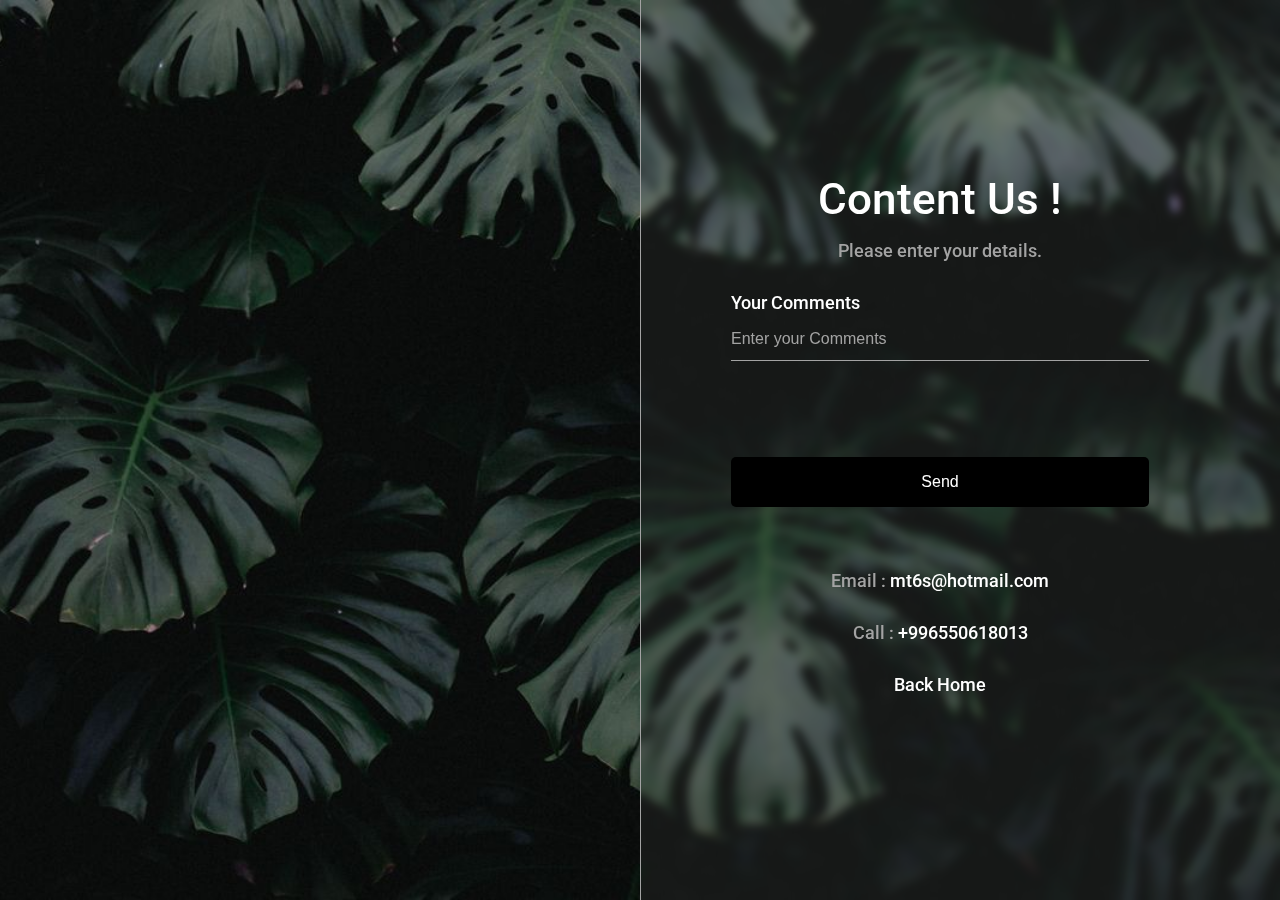
<file: Info.html>
<!DOCTYPE html>
<html lang="en">
  <head>
    <title>Explre Saudi</title>
  </head>
  <body>
    <div class="container">
      <div class="content">
        <h1>Content Us !</h1>
        <p>Please enter your details.</p>
        <form action="/">
          <div class="input__group">
            <label for="comment">Your Comments</label>
            <input type="anything" placeholder="Enter your Comments" />
          </div>
          
          <div class="actions">
            <div>
              
              <span></span>
            </div>
            
          </div>
          <a href="Index.HTML"> <button> </a> <a href="Index.HTML">Send</button> </a>
        </form> 
        
        <p>Email : <a href="https://outlook.live.com/mail/0/inbox">mt6s@hotmail.com </a></p>
        <p>Call : <a href="#">+996550618013</a></p>
        <p><a href="Index.HTML">Back Home</a></p>
      </div>
    </div>
    <style>
      @import url("https://fonts.googleapis.com/css2?family=Roboto:ital,wght@0,100;0,300;0,400;0,500;0,700;0,900;1,100;1,300;1,400;1,500;1,700;1,900&display=swap");

:root {
  --text-dark: #000000;
  --text-light: #a3a3a3;
  --white: #ffffff;
  --max-width: 1200px;
}

* {
  margin: 0;
  padding: 0;
  box-sizing: border-box;
}

a {
  color: var(--white);
  text-decoration: none;
}

body {
  font-family: "Roboto", sans-serif;
  background-image: url("50C.jpg");
  background-position: center center;
  background-size: cover;
  background-repeat: no-repeat;
}

.container {
  display: grid;
  position: relative;
  isolation: isolate;
}

.container::before {
  position: absolute;
  content: "";
  top: 0;
  height: 100%;
  width: 100%;
  grid-column: 1/2;
  backdrop-filter: blur(5px);
  background-color: rgba(255, 255, 255, 0.05);
  z-index: -1;
}

.content {
  min-height: 100vh;
  width: 100%;
  max-width: 450px;
  margin-inline: auto;
  padding: 1rem;
  display: flex;
  justify-content: center;
  flex-direction: column;
}

.content h1 {
  margin-bottom: 1rem;
  font-size: 2.75rem;
  font-weight: 500;
  color: var(--white);
  text-align: center;
}

.content p {
  margin-bottom: 2rem;
  font-size: 1.1rem;
  font-weight: 500;
  color: var(--text-light);
  text-align: center;
}

.content form {
  display: grid;
  gap: 2rem;
}

.input__group {
  display: grid;
  gap: 5px;
}

.input__group label {
  font-size: 1.1rem;
  font-weight: 500;
  color: var(--white);
}

.input__group input {
  padding: 0.75rem 0;
  outline: none;
  border: none;
  font-size: 1rem;
  color: var(--white);
  background-color: transparent;
  border-bottom: 1px solid var(--text-light);
}

.input__group input::placeholder {
  font-size: 1rem;
  color: var(--text-light);
}

.actions {
  display: flex;
  align-items: center;
  justify-content: space-between;
  gap: 1rem;
}

.actions > div span {
  color: var(--text-light);
}

.content button {
  margin-bottom: 2rem;
  padding: 1rem;
  outline: none;
  border: none;
  font-size: 1rem;
  color: var(--white);
  background-color: var(--text-dark);
  border-radius: 5px;
  cursor: pointer;
  transition: 0.3s;
}

.content button:hover {
  color: var(--text-dark);
  background-color: var(--text-light);
}

@media (width > 768px) {
  .container {
    grid-template-columns:
      minmax(0, 1fr)
      minmax(0, calc(var(--max-width) / 2))
      minmax(0, calc(var(--max-width) / 2))
      minmax(0, 1fr);
  }

  .container::before {
    grid-column: 3/5;
    border-left: 1px solid var(--text-light);
  }

  .content {
    grid-column: 3/4;
  }
}
    </style>
  </body>
</html>
</file>
